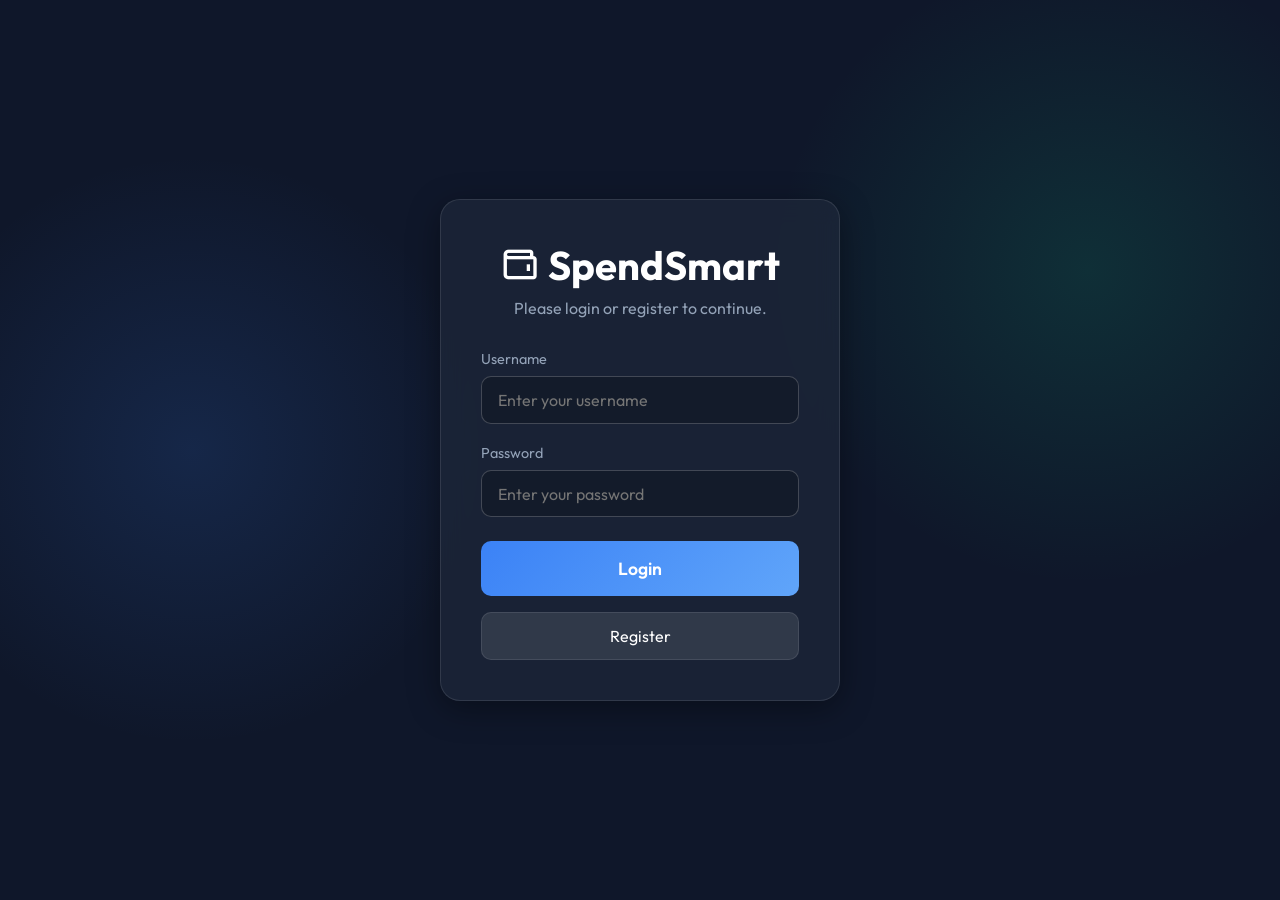
<file: templates/login.html>
<!DOCTYPE html>
<html lang="en">
<head>
    <meta charset="UTF-8">
    <meta name="viewport" content="width=device-width, initial-scale=1.0">
    <title>Login - SpendSmart</title>
    <!-- Google Fonts -->
    <link href="https://fonts.googleapis.com/css2?family=Outfit:wght@300;400;600;700&display=swap" rel="stylesheet">
    <!-- Boxicons for icons -->
    <link href='https://unpkg.com/boxicons@2.1.4/css/boxicons.min.css' rel='stylesheet'>
    <link rel="stylesheet" href="/static/style.css">
    <style>
        body {
            display: flex;
            justify-content: center;
            align-items: center;
            height: 100vh;
            margin: 0;
            overflow: hidden;
        }
        .auth-screen {
            position: relative;
            background: transparent;
        }
    </style>
</head>
<body>

    <div class="auth-screen">
        <div class="auth-card">
            <h1><i class='bx bx-wallet'></i> SpendSmart</h1>
            <p>Please login or register to continue.</p>
            
            <div class="form-group">
                <label for="username">Username</label>
                <input type="text" id="username" placeholder="Enter your username">
            </div>
            <div class="form-group">
                <label for="password">Password</label>
                <input type="password" id="password" placeholder="Enter your password">
            </div>
            
            <div class="auth-buttons">
                <button onclick="login()" class="btn-primary">Login</button>
                <button onclick="register()" class="btn-secondary">Register</button>
            </div>
        </div>
    </div>

    <script>
        async function register() {
            const userVal = document.getElementById('username').value;
            const passVal = document.getElementById('password').value;

            if (!userVal || !passVal) return alert("Enter username and password");

            const res = await fetch('/register', {
                method: 'POST',
                headers: { 'Content-Type': 'application/json' },
                body: JSON.stringify({ username: userVal, password: passVal })
            });
            const data = await res.json();
            alert(data.msg);
            if(data.success) {
                login();
            }
        }

        async function login() {
            const userVal = document.getElementById('username').value;
            const passVal = document.getElementById('password').value;

            if (!userVal || !passVal) return alert("Enter username and password");

            const res = await fetch('/login', {
                method: 'POST',
                headers: { 'Content-Type': 'application/json' },
                body: JSON.stringify({ username: userVal, password: passVal })
            });

            const data = await res.json();
            if (data.success) {
                window.location.href = '/dashboard';
            } else {
                alert(data.msg);
            }
        }
    </script>
</body>
</html>
</file>
<file: static/style.css>
:root {
    --bg-color: #0f172a;
    --card-bg: rgba(30, 41, 59, 0.7);
    --text-main: #f8fafc;
    --text-muted: #94a3b8;
    --accent: #3b82f6;
    --accent-hover: #2563eb;
    --success: #10b981;
    --warning: #f59e0b;
    --danger: #ef4444;
    --border: rgba(255, 255, 255, 0.1);
    --glass-shadow: 0 8px 32px 0 rgba(0, 0, 0, 0.37);
}

* {
    box-sizing: border-box;
    margin: 0;
    padding: 0;
    font-family: 'Outfit', sans-serif;
}

body {
    background: var(--bg-color);
    background-image: 
        radial-gradient(circle at 15% 50%, rgba(59, 130, 246, 0.15), transparent 25%),
        radial-gradient(circle at 85% 30%, rgba(16, 185, 129, 0.15), transparent 25%);
    color: var(--text-main);
    min-height: 100vh;
    padding: 2rem;
    display: flex;
    justify-content: center;
}

.hidden {
    display: none !important;
}

/* Auth Screen Styles */
.auth-screen {
    position: fixed;
    top: 0;
    left: 0;
    width: 100vw;
    height: 100vh;
    display: flex;
    justify-content: center;
    align-items: center;
    background: inherit;
    z-index: 1000;
}

.auth-card {
    background: var(--card-bg);
    backdrop-filter: blur(12px);
    -webkit-backdrop-filter: blur(12px);
    border: 1px solid var(--border);
    border-radius: 20px;
    padding: 2.5rem;
    width: 100%;
    max-width: 400px;
    box-shadow: var(--glass-shadow);
    text-align: center;
    animation: fadeInUp 0.6s ease both;
}

.auth-card h1 {
    font-size: 2.5rem;
    color: #fff;
    margin-bottom: 0.5rem;
    display: flex;
    justify-content: center;
    align-items: center;
    gap: 0.5rem;
}

.auth-card p {
    color: var(--text-muted);
    margin-bottom: 2rem;
}

.auth-buttons {
    display: flex;
    flex-direction: column;
    gap: 1rem;
    margin-top: 1.5rem;
}

.auth-buttons button {
    width: 100%;
    margin-top: 0;
}

/* App Styles */
.app-container {
    width: 100%;
    max-width: 1100px;
}

.app-header {
    display: flex;
    justify-content: space-between;
    align-items: center;
    margin-bottom: 2rem;
    animation: fadeInDown 0.8s ease;
    padding: 0 1rem;
}

.header-left h1 {
    font-size: 2.5rem;
    font-weight: 700;
    color: #fff;
    display: flex;
    align-items: center;
    gap: 0.5rem;
    text-shadow: 0 0 20px rgba(59, 130, 246, 0.5);
}

.header-left p {
    color: var(--text-muted);
    font-size: 1.1rem;
    margin-top: 0.5rem;
}

.header-right {
    display: flex;
    align-items: center;
    gap: 1.5rem;
}

.welcome-text {
    font-size: 1.1rem;
    color: var(--text-muted);
}

.btn-logout {
    background: rgba(239, 68, 68, 0.1);
    color: var(--danger);
    border: 1px solid rgba(239, 68, 68, 0.3);
    padding: 0.6rem;
    border-radius: 10px;
    font-size: 1.5rem;
    cursor: pointer;
    transition: all 0.3s ease;
    display: flex;
    justify-content: center;
    align-items: center;
}

.btn-logout:hover {
    background: rgba(239, 68, 68, 0.3);
    transform: translateY(-2px);
}

.main-content {
    display: grid;
    grid-template-columns: 1.2fr 1.5fr;
    gap: 2rem;
}

@media (max-width: 900px) {
    .main-content {
        grid-template-columns: 1fr;
    }
    .app-header {
        flex-direction: column;
        text-align: center;
        gap: 1rem;
    }
}

.card {
    background: var(--card-bg);
    backdrop-filter: blur(12px);
    -webkit-backdrop-filter: blur(12px);
    border: 1px solid var(--border);
    border-radius: 20px;
    padding: 1.5rem;
    box-shadow: var(--glass-shadow);
    margin-bottom: 1.5rem;
    transition: transform 0.3s ease, box-shadow 0.3s ease;
    animation: fadeInUp 0.6s ease both;
}

.card:hover {
    transform: translateY(-5px);
    box-shadow: 0 12px 40px 0 rgba(0, 0, 0, 0.45);
}

.card h2 {
    font-size: 1.25rem;
    margin-bottom: 1.5rem;
    display: flex;
    align-items: center;
    gap: 0.5rem;
    color: #fff;
    border-bottom: 1px solid var(--border);
    padding-bottom: 0.75rem;
}

.totals {
    display: flex;
    gap: 1rem;
}

.total-box {
    flex: 1;
    background: rgba(255, 255, 255, 0.05);
    padding: 1.2rem;
    border-radius: 15px;
    text-align: center;
    border: 1px solid var(--border);
}

.total-box span {
    color: var(--text-muted);
    font-size: 0.85rem;
    text-transform: uppercase;
    letter-spacing: 1px;
}

.total-box h3 {
    font-size: 1.8rem;
    margin-top: 0.5rem;
    color: var(--accent);
}

.total-box.yearly h3 {
    color: var(--success);
}

.chart-container {
    position: relative;
    height: 250px;
    width: 100%;
    margin-top: 1.5rem;
}

.charts-grid {
    display: grid;
    grid-template-columns: 1fr 1fr;
    gap: 1.5rem;
    margin-top: 1rem;
}

@media (max-width: 600px) {
    .charts-grid {
        grid-template-columns: 1fr;
    }
}

.form-group {
    margin-bottom: 1.25rem;
    text-align: left;
}

.form-row {
    display: grid;
    grid-template-columns: 1fr;
    gap: 1rem;
}

label {
    display: block;
    margin-bottom: 0.5rem;
    color: var(--text-muted);
    font-size: 0.9rem;
}

input, select {
    width: 100%;
    padding: 0.8rem 1rem;
    border-radius: 10px;
    border: 1px solid rgba(255,255,255,0.2);
    background: rgba(0, 0, 0, 0.2);
    color: #fff;
    font-size: 1rem;
    outline: none;
    transition: all 0.3s ease;
}

input:focus, select:focus {
    border-color: var(--accent);
    box-shadow: 0 0 0 3px rgba(59, 130, 246, 0.2);
}

select option {
    background: #1e293b;
    color: #fff;
}

::-webkit-calendar-picker-indicator {
    filter: invert(1);
    cursor: pointer;
}

.btn-primary {
    width: 100%;
    padding: 1rem;
    background: linear-gradient(135deg, var(--accent), #60a5fa);
    color: white;
    border: none;
    border-radius: 10px;
    font-size: 1.1rem;
    font-weight: 600;
    cursor: pointer;
    transition: all 0.3s ease;
    display: flex;
    justify-content: center;
    align-items: center;
    gap: 0.5rem;
    margin-top: 1rem;
}

.btn-primary:hover {
    box-shadow: 0 0 20px rgba(59, 130, 246, 0.6);
    transform: translateY(-2px);
}

.btn-primary:active {
    transform: translateY(1px);
}

.btn-secondary {
    padding: 0.8rem 1rem;
    background: rgba(255, 255, 255, 0.1);
    color: white;
    border: 1px solid var(--border);
    border-radius: 10px;
    font-size: 1rem;
    cursor: pointer;
    transition: all 0.3s ease;
    display: flex;
    justify-content: center;
    align-items: center;
    gap: 0.5rem;
}

.btn-secondary:hover {
    background: rgba(255, 255, 255, 0.2);
    border-color: var(--text-muted);
}

.controls-group {
    display: flex;
    flex-direction: column;
    gap: 1rem;
    margin-bottom: 1.5rem;
}

.search-bar {
    position: relative;
    width: 100%;
}

.search-bar i {
    position: absolute;
    left: 1rem;
    top: 50%;
    transform: translateY(-50%);
    color: var(--text-muted);
    font-size: 1.2rem;
}

.search-bar input {
    padding-left: 2.8rem;
}

.filter-actions {
    display: flex;
    gap: 1rem;
}

.filter-actions input[type="month"] {
    flex: 1;
}

.expense-list {
    list-style: none;
    max-height: 500px;
    overflow-y: auto;
    padding-right: 0.5rem;
}

.expense-list::-webkit-scrollbar {
    width: 6px;
}

.expense-list::-webkit-scrollbar-track {
    background: rgba(255, 255, 255, 0.05);
    border-radius: 10px;
}

.expense-list::-webkit-scrollbar-thumb {
    background: rgba(255, 255, 255, 0.2);
    border-radius: 10px;
}

.expense-item {
    background: rgba(255, 255, 255, 0.05);
    border: 1px solid var(--border);
    border-radius: 12px;
    padding: 1rem;
    margin-bottom: 1rem;
    display: flex;
    justify-content: space-between;
    align-items: center;
    transition: all 0.3s ease;
    animation: slideIn 0.3s ease forwards;
}

.expense-item:hover {
    background: rgba(255, 255, 255, 0.1);
    transform: scale(1.02);
}

.expense-info {
    display: flex;
    flex-direction: column;
    gap: 0.3rem;
}

.expense-category {
    font-weight: 600;
    font-size: 1.1rem;
    color: #fff;
}

.expense-date {
    font-size: 0.85rem;
    color: var(--text-muted);
}

.expense-amount {
    font-size: 1.25rem;
    font-weight: 700;
    color: #fff;
    background: rgba(239, 68, 68, 0.2);
    padding: 0.4rem 0.8rem;
    border-radius: 8px;
    border: 1px solid rgba(239, 68, 68, 0.3);
}

.recommendations-list {
    display: flex;
    flex-direction: column;
    gap: 1rem;
}

.recommendation-item {
    padding: 1rem;
    border-radius: 12px;
    background: rgba(59, 130, 246, 0.1);
    border-left: 4px solid var(--accent);
    font-size: 0.95rem;
    line-height: 1.5;
    animation: fadeIn 0.5s ease;
}

.recommendation-item.warning {
    background: rgba(245, 158, 11, 0.1);
    border-left-color: var(--warning);
}

.recommendation-item.good {
    background: rgba(16, 185, 129, 0.1);
    border-left-color: var(--success);
}

.empty-state {
    text-align: center;
    padding: 2rem;
    color: var(--text-muted);
    font-style: italic;
}

.delete-btn {
    background: transparent;
    border: none;
    color: var(--danger);
    cursor: pointer;
    font-size: 1.2rem;
    padding: 0.5rem;
    border-radius: 5px;
    transition: background 0.2s;
    margin-left: 5px;
}

.delete-btn:hover {
    background: rgba(239, 68, 68, 0.2);
}

.edit-btn {
    background: transparent;
    border: none;
    color: var(--accent);
    cursor: pointer;
    font-size: 1.2rem;
    padding: 0.5rem;
    border-radius: 5px;
    transition: background 0.2s;
    margin-left: 10px;
}

.edit-btn:hover {
    background: rgba(59, 130, 246, 0.2);
}

.expense-right {
    display: flex;
    align-items: center;
}

/* Animations */
@keyframes fadeInDown {
    from { opacity: 0; transform: translateY(-20px); }
    to { opacity: 1; transform: translateY(0); }
}

@keyframes fadeInUp {
    from { opacity: 0; transform: translateY(20px); }
    to { opacity: 1; transform: translateY(0); }
}

@keyframes slideIn {
    from { opacity: 0; transform: translateX(20px); }
    to { opacity: 1; transform: translateX(0); }
}

@keyframes fadeIn {
    from { opacity: 0; }
    to { opacity: 1; }
}

/* Analytics & Insights Styles */
.analytics-card {
    background: linear-gradient(135deg, rgba(30, 41, 59, 0.9), rgba(15, 23, 42, 0.95));
    border: 1px solid rgba(59, 130, 246, 0.2);
}

.insights-box {
    animation: fadeIn 0.5s ease;
}

.chart-container h3 {
    display: flex;
    align-items: center;
    gap: 0.5rem;
    font-size: 1rem;
    margin: 0 0 1rem 0;
    color: #f8fafc;
}

/* Type Toggle Styles */
.type-toggle {
    display: flex;
    gap: 10px;
    margin-bottom: 15px;
}

.type-toggle input[type="radio"] {
    display: none;
}

.type-toggle label {
    flex: 1;
    cursor: pointer;
    background: rgba(255, 255, 255, 0.05);
    padding: 10px;
    border-radius: 8px;
    text-align: center;
    border: 2px solid transparent;
    transition: all 0.3s ease;
    font-weight: 500;
    display: flex;
    align-items: center;
    justify-content: center;
    gap: 0.5rem;
}

.type-toggle label:hover {
    background: rgba(255, 255, 255, 0.1);
}

.type-toggle input[type="radio"]:checked + label {
    border-color: var(--accent);
    background: rgba(59, 130, 246, 0.2);
    color: var(--accent);
}

/* Utility Classes */
.expense-right {
    display: flex;
    align-items: center;
    gap: 0.5rem;
}
</file>
